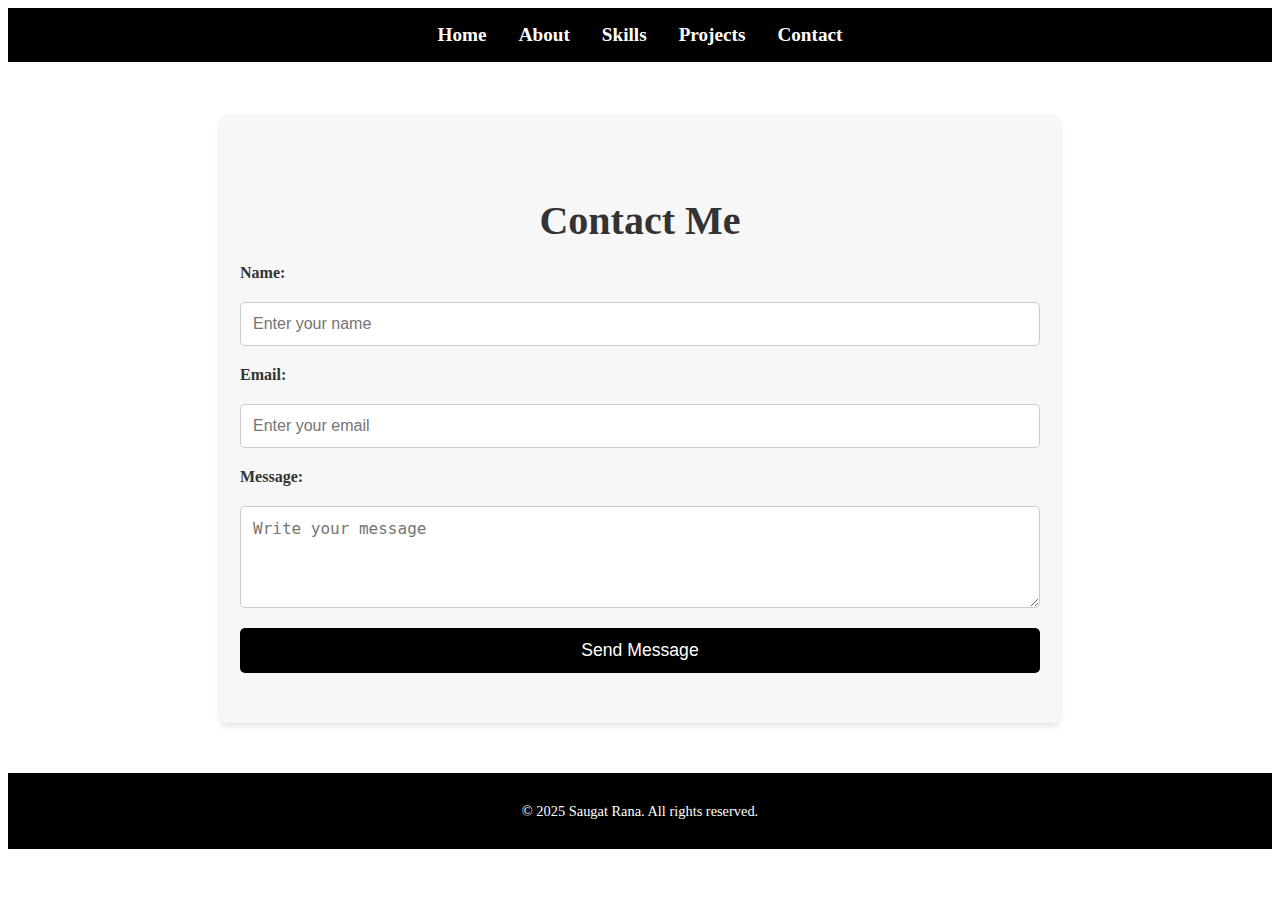
<file: contact.html>
<!DOCTYPE html>
<html lang="en">
<head>
    <meta charset="UTF-8">
    <meta name="viewport" content="width=device-width, initial-scale=1.0">
    <title>Contact Me - My Portfolio</title>
    <link rel="stylesheet" href="style.css">
</head>
<body>
    <header>
        <nav>
            <a href="home.html">Home</a>
            <a href="about.html">About</a>
            <a href="skills.html">Skills</a>
            <a href="projects.html">Projects</a>
            <a href="contact.html">Contact</a>
        </nav>
    </header>

    <section id="contact">
        <h2>Contact Me</h2>
        <form action="#" method="post" class="contact-form">
            <label for="name">Name:</label>
            <input type="text" id="name" name="name" placeholder="Enter your name" required>
            
            <label for="email">Email:</label>
            <input type="email" id="email" name="email" placeholder="Enter your email" required>
            
            <label for="message">Message:</label>
            <textarea id="message" name="message" rows="4" placeholder="Write your message" required></textarea>
            
            <button type="submit">Send Message</button>
        </form>
    </section>

    <footer>
        <p>© 2025 Saugat Rana. All rights reserved.</p>
    </footer>
</body>
</html>
</file>
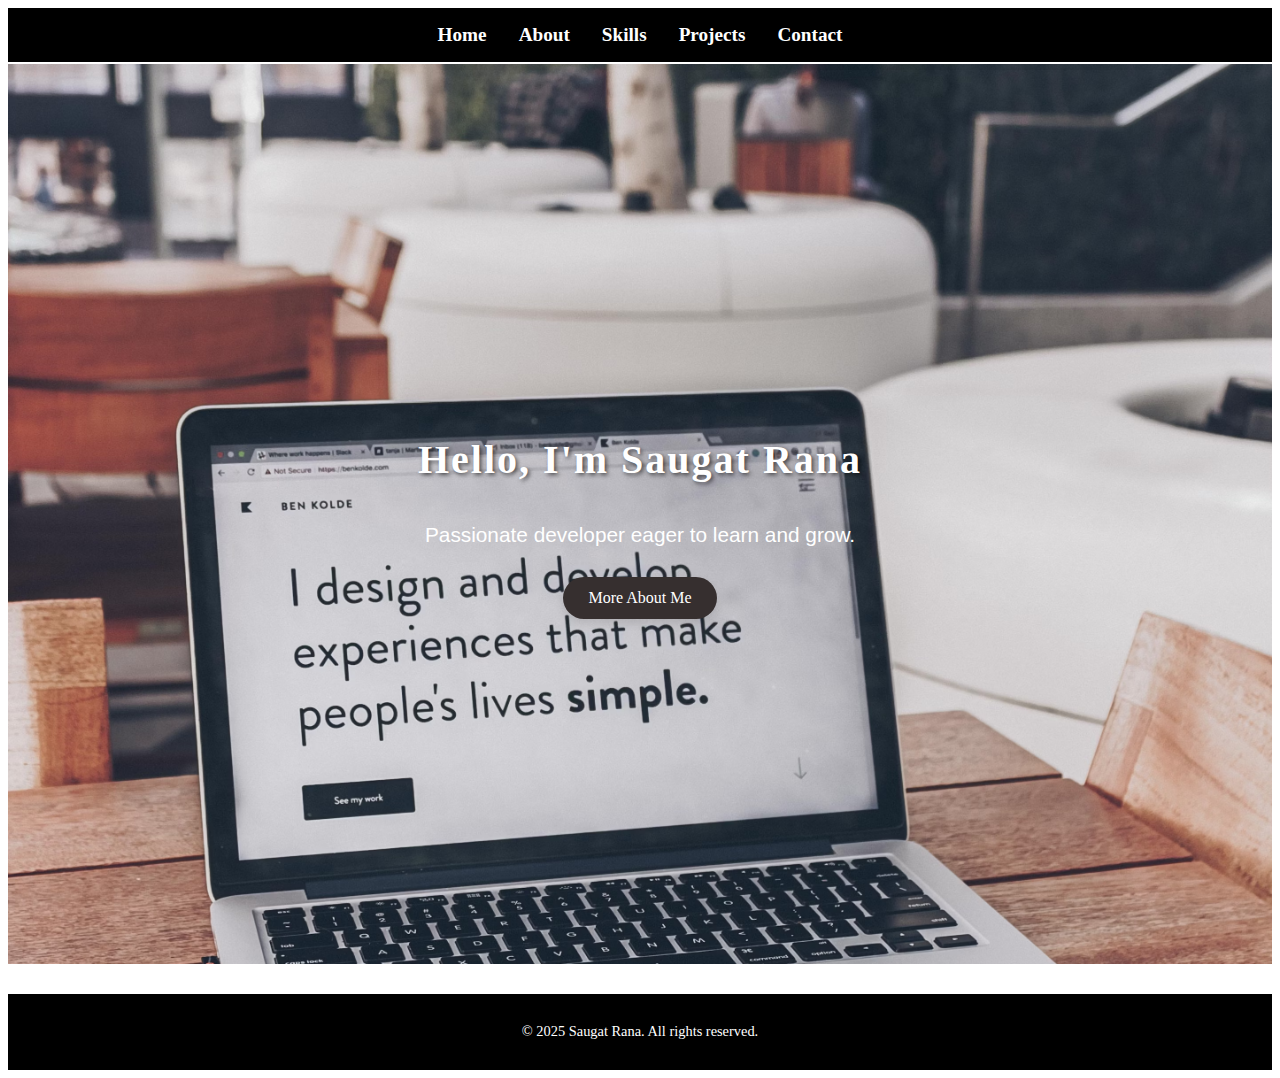
<file: home.html>
<!DOCTYPE html>
<html lang="en">
<head>
    <meta charset="UTF-8">
    <meta name="viewport" content="width=device-width, initial-scale=1.0">
    <title>Home - My Portfolio</title>
    <link rel="stylesheet" href="style.css">
</head>
<body>
    <header>
        <nav>
            <a href="home.html">Home</a>
            <a href="about.html">About</a>
            <a href="skills.html">Skills</a>
            <a href="projects.html">Projects</a>
            <a href="contact.html">Contact</a>
        </nav>
    </header>

    <section id="home">
        <h1>Hello, I'm Saugat Rana</h1>
        <p>Passionate developer eager to learn and grow.</p>
        <a href="about.html" class="cta-btn">More About Me</a>
    </section>

    <footer>
        <p>© 2025 Saugat Rana. All rights reserved.</p>
    </footer>
</body>
</html>
</file>
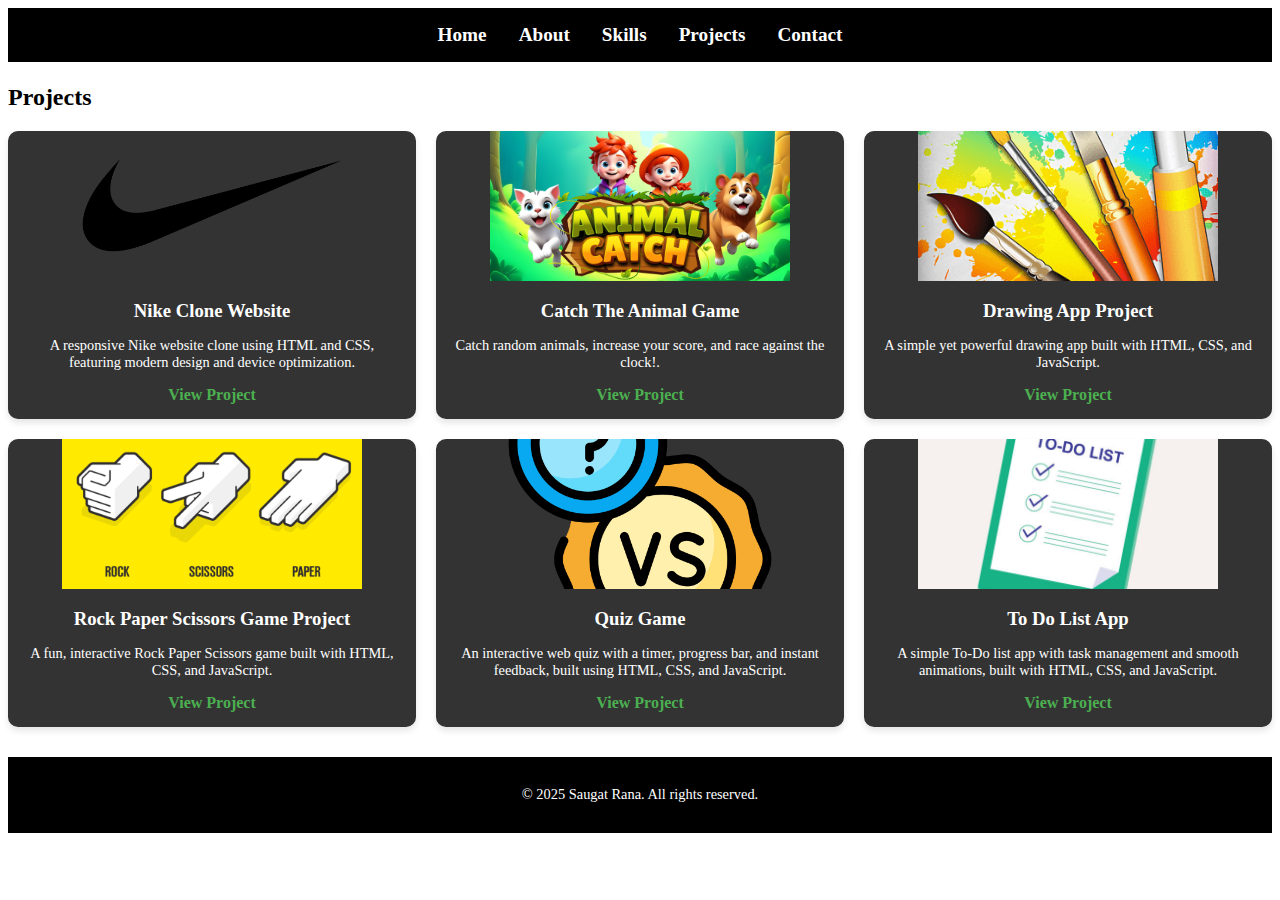
<file: projects.html>
<!DOCTYPE html>
<html lang="en">
  <head>
    <meta charset="UTF-8" />
    <meta name="viewport" content="width=device-width, initial-scale=1.0" />
    <title>Projects - My Portfolio</title>
    <link rel="stylesheet" href="style.css" />
  </head>
  <body>
    <header>
      <nav>
        <a href="home.html">Home</a>
        <a href="about.html">About</a>
        <a href="skills.html">Skills</a>
        <a href="projects.html">Projects</a>
        <a href="contact.html">Contact</a>
      </nav>
    </header>

    <section id="projects">
      <h2>Projects</h2>
      <div class="project-grid">
        <div class="project-item">
          <img src="logo.png" alt="Project 1" />
          <h3>Nike Clone Website</h3>
          <p>
            A responsive Nike website clone using HTML and CSS, featuring modern
            design and device optimization.
          </p>
          <a
            href="https://saugat2060.github.io/Nike-Project-using-HTML-and-CSS/"
            target="_blank"
            >View Project</a
          >
        </div>
        <div class="project-item">
          <img src="Catch Animals.png" alt="Project 2" />
          <h3>Catch The Animal Game</h3>
          <p>
            Catch random animals, increase your score, and race against the
            clock!.
          </p>
          <a
            href="https://saugat2060.github.io/Catch-the-Animal-Project-/"
            target="_blank"
            >View Project</a
          >
        </div>
        <div class="project-item">
          <img src="Drawing App.png" alt="Project 3" />
          <h3>Drawing App Project</h3>
          <p>
            A simple yet powerful drawing app built with HTML, CSS, and
            JavaScript.
          </p>
          <a
            href="https://saugat2060.github.io/Drawing-App-Project-using-HTML-CSS-and-JS/"
            target="_blank"
            >View Project</a
          >
        </div>

        <div class="project-item">
          <img src="Rock Paper Scissor Main.png" alt="Project 4" />
          <h3>Rock Paper Scissors Game Project</h3>
          <p>
            A fun, interactive Rock Paper Scissors game built with HTML, CSS,
            and JavaScript.
          </p>
          <a
            href="https://saugat2060.github.io/Rock-Paper-Scissors-Game-using-HTML-CSS-and-JavaScript-/"
            target="_blank"
            >View Project</a
          >
        </div>

        <div class="project-item">
          <img src="Quiz.png" alt="Project 5" />
          <h3>Quiz Game</h3>
          <p>
            An interactive web quiz with a timer, progress bar, and instant
            feedback, built using HTML, CSS, and JavaScript.
          </p>
          <a href="https://saugat2060.github.io/Quiz-Game-/" target="_blank"
            >View Project</a
          >
        </div>

        <div class="project-item">
          <img src="To do list.jpg" alt="Project 6" />
          <h3>To Do List App</h3>
          <p>
            A simple To-Do list app with task management and smooth animations,
            built with HTML, CSS, and JavaScript.
          </p>
          <a
            href="https://saugat2060.github.io/To-do-list-Project-using-HTML-CSS-and-JavaScript-/"
            target="_blank"
            >View Project</a
          >
        </div>
      </div>
    </section>

    <footer>
      <p>© 2025 Saugat Rana. All rights reserved.</p>
    </footer>
  </body>
</html>
</file>
<file: style.css>
/* Header Styling */
header {
  background-color: #000; /* Black background */
  border-bottom: 2px solid #fff; /* White border at the bottom */
  padding: 1rem 0;
  position: sticky;
  top: 0;
  z-index: 1000;
}

/* Navigation Bar Styling */
header nav {
  display: flex;
  justify-content: center; /* Center the nav links */
  gap: 2rem; /* Space between the links */
  padding: 0 2rem; /* Add some padding inside the nav bar */
}

header nav a {
  text-decoration: none;
  color: #fff; /* White text */
  font-weight: bold;
  font-size: 1.2rem;
  transition: color 0.3s ease; /* Smooth color change on hover */
}

header nav a:hover {
  color: #ffd700; /* Gold color on hover */
}

/* Responsive Design for Navigation */
@media (max-width: 768px) {
  header nav {
      flex-direction: column; /* Stack links vertically on smaller screens */
      align-items: center;
  }

  header nav a {
      font-size: 1rem; /* Slightly smaller font on mobile */
  }
}

/* Home Section Styling */
#home {
  background: url('Home.avif') no-repeat center center/cover; /* Background image */
  height: 100vh; /* Full screen height */
  color: #fff; /* White text */
  text-align: center;
  display: flex;
  justify-content: center;
  align-items: center;
  flex-direction: column;
  padding: 0 2rem;
  position: relative;
  overflow: hidden;
}

#home h1 {
  font-size: 2.5rem; /* Adjusted font size */
  font-weight: bold;
  letter-spacing: 2px;
  margin-bottom: 20px;
  text-shadow: 2px 2px 4px rgba(0, 0, 0, 0.6); /* Slight shadow */
}

#home p {
  font-size: 1.3rem; /* Adjusted font size */
  margin-bottom: 30px;
  max-width: 600px;
  margin-left: auto;
  margin-right: auto;
  font-family: 'Arial', sans-serif;
}

.cta-btn {
  text-decoration: none;
  background-color:rgb(54, 47, 47); /* Button color */
  color: #fff;
  padding: 12px 25px;
  font-size: 1rem;
  border-radius: 30px;
  box-shadow: 0 4px 8px rgba(0, 0, 0, 0.1); /* Subtle shadow */
  transition: background-color 0.3s ease, transform 0.3s ease;
}

.cta-btn:hover {
  background-color: rgb(2, 2, 2); /* Darker shade on hover */
  transform: translateY(-5px); /* Slight lift effect */
}

/* Optional: Make the background image scale properly */
#home::before {
  content: '';
  background: rgba(0, 0, 0, 0.5); /* Dark overlay */
  position: absolute;
  top: 0;
  left: 0;
  right: 0;
  bottom: 0;
  z-index: -1;
}

/* About Section */
#about {
  padding: 50px 20px;
  background: linear-gradient(to right, #f0f0f0, #ffffff);
}

.about-container {
  display: flex;
  flex-wrap: wrap;
  align-items: center;
  justify-content: center;
  max-width: 1200px;
  margin: 0 auto;
  gap: 20px;
}

.about-image img {
  width: 250px;
  height: 250px;
  border-radius: 50%;
  border: 5px solid #000;
  object-fit: cover;
}

.about-content {
  max-width: 600px;
  text-align: left;
}

.about-content h1 {
  font-size: 2.5em;
  margin-bottom: 20px;
}

.about-content p {
  line-height: 1.6;
  margin-bottom: 15px;
}

.about-content .btn {
  display: inline-block;
  margin-top: 10px;
  padding: 10px 20px;
  background: #000;
  color: #fff;
  border-radius: 5px;
  text-decoration: none;
  font-weight: bold;
  transition: 0.3s;
}

.about-content .btn:hover {
  background: #444;
  color: #fff;
  transform: scale(1.05);
}

.skill-cards {
  display: grid;
  grid-template-columns: repeat(2, 1fr); /* Two columns */
  grid-template-rows: repeat(3, 1fr); /* Three rows */
  gap: 20px;
}

.card {
  background-color: #333;
  color: white;
  border-radius: 10px;
  text-align: center;
  padding: 20px;
  transition: transform 0.3s;
}

.card img {
  width: 48px;
  margin-bottom: 10px;
}

.card:hover {
  transform: scale(1.1);
}


.project-grid {
  display: grid;
  grid-template-columns: repeat(3, 1fr); 
  grid-template-rows: repeat(2, 1fr);  
  gap: 20px; 
 
}


.project-item {
  background-color: #333;
  color: white;
  text-align: center;
  border-radius: 10px;
  overflow: hidden;
  box-shadow: 0 4px 6px rgba(0, 0, 0, 0.1);
  transition: transform 0.3s;
}

.project-item img {
  width: 300px;
  height: 150px;
  object-fit: cover;
}

.project-item h3 {
  margin: 15px 0;
}

.project-item p {
  padding: 0 15px;
  font-size: 0.9rem;
}

.project-item a {
  display: block;
  margin: 15px 0;
  text-decoration: none;
  color: #4CAF50;
  font-weight: bold;
}

.project-item:hover {
  transform: translateY(-5px);
}

/* Contact Section Styling */
#contact {
  background-color: #f7f7f7; /* Soft background */
  padding: 50px 20px;
  border-radius: 8px;
  box-shadow: 0 4px 6px rgba(0, 0, 0, 0.1);
  max-width: 800px;
  margin: 50px auto;
  text-align: center;
}

#contact h2 {
  font-size: 2.5rem;
  margin-bottom: 20px;
  color: #333;
}

.contact-form {
  display: flex;
  flex-direction: column;
  gap: 20px;
  text-align: left;
}

.contact-form label {
  font-weight: bold;
  font-size: 1rem;
  color: #333;
}

.contact-form input,
.contact-form textarea {
  padding: 12px;
  font-size: 1rem;
  border: 1px solid #ccc;
  border-radius: 5px;
  background-color: #fff;
  transition: border 0.3s ease;
}

.contact-form input:focus,
.contact-form textarea:focus {
  border-color: #4CAF50; /* Green border on focus */
}

.contact-form button {
  background-color: black;
  color: white;
  border: none;
  padding: 12px 20px;
  font-size: 1.1rem;
  border-radius: 5px;
  cursor: pointer;
  transition: background-color 0.3s;
}

.contact-form button:hover {
  background-color: #45a049;
}

.contact-info {
  margin-top: 20px;
  font-size: 1rem;
  color: #333;
}

.contact-info a {
  color: #4CAF50;
  text-decoration: none;
  font-weight: bold;
}

.contact-info a:hover {
  text-decoration: underline;
}


/* Footer */
footer {
  text-align: center;
  padding: 15px;
  background-color: #000; /* Black background to match header and contact */
  color: white;
  margin-top: 30px;
  font-size: 0.9rem;
}
</file>
